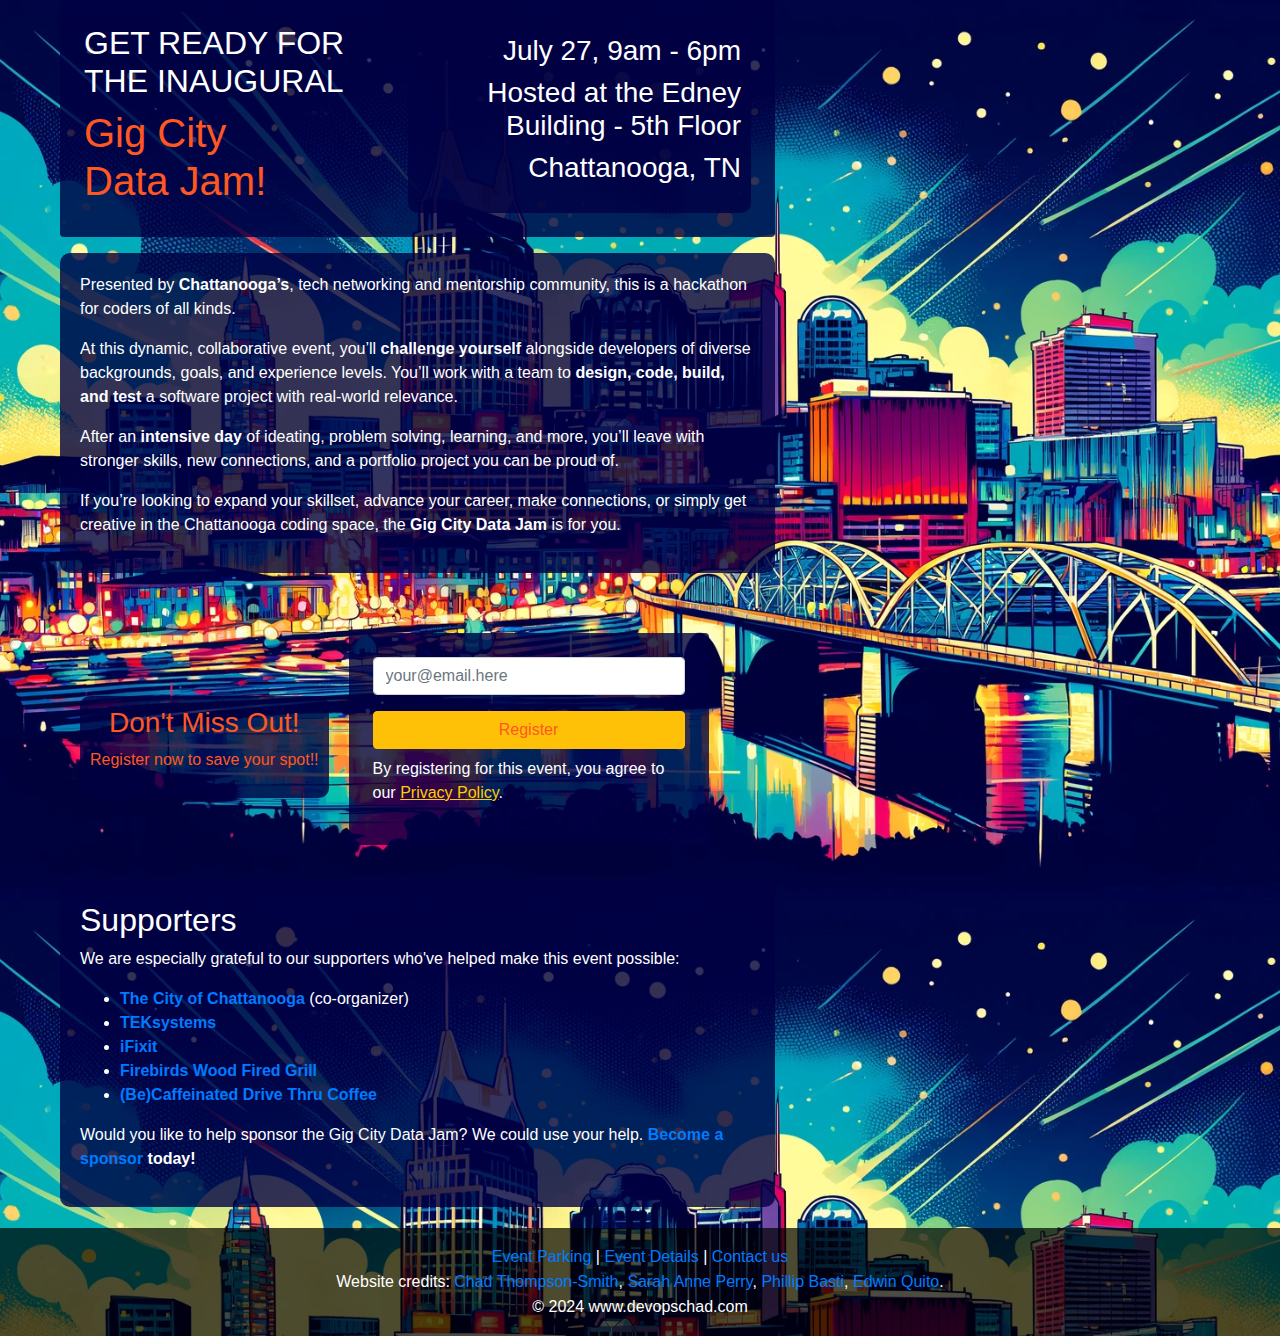
<file: frontend/index.html>
<!DOCTYPE html>
<html lang="en">
  <head>
    <meta charset="UTF-8" />
    <meta name="viewport" content="width=device-width, initial-scale=1.0" />
    <title>Hackathon Signup</title>
    <link
      href="https://maxcdn.bootstrapcdn.com/bootstrap/4.5.2/css/bootstrap.min.css"
      rel="stylesheet"
    />
    <style>
      .footer p {
        margin: 1px 0; /* Adjust the margin as needed */
      }
    </style>
  </head>
  <body
    style="
      font-family: Arial, sans-serif;
      background-image: url('assets/abstract_chattskyline.jpg');
      background-size: cover;
      background-position: center;
      margin: 0;
      padding: 0;
      color: white;
      display: flex;
      flex-direction: column;
      height: 100vh;
    "
  >
    <div
      class="container"
      style="
        flex: 1;
        display: flex;
        flex-direction: column;
        justify-content: flex-start;
        align-items: flex-start;
        padding: 0px;
        max-width: 1200px;
        padding-left: 20px;
      "
    >
      <div
        class="header text-left p-4 rounded mb-3"
        style="
          background-color: rgba(0, 0, 68, 0.8);
          padding: 20px;
          border-radius: 10px;
          margin-bottom: 20px;
          width: 100%;
          max-width: 715px;
          display: flex;
          justify-content: space-between;
          flex-wrap: wrap;
        "
      >
        <div class="title-box" style="flex: 1; min-width: 200px">
          <h2>GET READY FOR THE INAUGURAL</h2>
          <h1 class="highlight-text" style="color: rgba(255, 87, 34, 1)">
            Gig City <br />
            Data Jam!
          </h1>
        </div>
        <div
          class="date-location-box"
          style="
            flex: 1;
            text-align: right;
            background-color: rgba(0, 0, 68, 0.8);
            padding: 10px;
            border-radius: 10px;
            min-width: 200px;
          "
        >
          <h3>July 27, 9am - 6pm</h3>
          <h3>Hosted at the Edney Building - 5th Floor</h3>
          <h3>Chattanooga, TN</h3>
        </div>
      </div>

      <div
        class="info-box"
        style="
          padding: 20px;
          border-radius: 10px;
          margin-bottom: 20px;
          width: 100%;
          max-width: 715px;
          background-color: rgba(0, 0, 68, 0.8);
          color: #ffffff;
        "
      >
        <p>
          Presented by <strong>Chattanooga’s</strong>, tech networking and
          mentorship community, this is a hackathon for coders of all kinds.
        </p>
        <p>
          At this dynamic, collaborative event, you’ll
          <strong>challenge yourself</strong> alongside developers of diverse
          backgrounds, goals, and experience levels. You’ll work with a team to
          <strong>design, code, build, and test</strong> a software project with
          real-world relevance.
        </p>
        <p>
          After an <strong>intensive day</strong> of ideating, problem solving,
          learning, and more, you’ll leave with stronger skills, new
          connections, and a portfolio project you can be proud of.
        </p>
        <p>
          If you’re looking to expand your skillset, advance your career, make
          connections, or simply get creative in the Chattanooga coding space,
          the <strong>Gig City Data Jam</strong> is for you.
        </p>
      </div>

      <div
        class="signup-section"
        style="
          display: flex;
          align-items: center;
          margin-top: 20px;
          flex-wrap: wrap;
        "
      >
        <div
          class="signup-info highlight-text"
          style="
            margin-left: 20px;
            padding: 10px;
            border-radius: 10px;
            background-color: rgba(0, 0, 68, 0.8);
            color: rgba(255, 87, 34, 1);
            text-align: center;
          "
        >
          <h3>Don't Miss Out!</h3>
          <p>Register now to save your spot!!</p>
        </div>
        <div
          class="signup-form-container"
          style="
            padding: 20px;
            border-radius: 10px;
            width: 100%;
            max-width: 400px;
          "
        >
          <form
            id="emailForm"
            class="signup-form text-white p-4 rounded mb-3"
            style="background-color: rgba(0, 0, 68, 0.8); color: #ffffff"
          >
            <input
              type="email"
              id="email"
              name="email"
              class="form-control mb-3"
              required
              placeholder="your@email.here"
            />
            <button
              type="submit"
              class="btn btn-warning w-100 highlight-text"
              style="color: rgba(255, 87, 34, 1)"
            >
              Register
            </button>
            <div
              class="privacy-policy text-white mt-2"
              style="margin-top: 20px"
            >
              <p>
                By registering for this event, you agree to our
                <a
                  href="privacy-policy.html"
                  style="color: #ffcc00; text-decoration: underline"
                  >Privacy Policy</a
                >.
              </p>
            </div>
          </form>
        </div>
      </div>

      <div
        class="info-box"
        style="
          padding: 20px;
          border-radius: 10px;
          margin-bottom: 20px;
          width: 100%;
          max-width: 715px;
          background-color: rgba(0, 0, 68, 0.8);
          color: #ffffff;
        "
      >
        <h2>Supporters</h2>
        <p>
          We are especially grateful to our supporters who've helped make this event possible:
        </p>
        <ul>
          <li>
            <b><a href="https://chattanooga.gov">
              The City of Chattanooga
            </a></b>
            (co-organizer)
          </li>
          <li>
            <b><a href="https://www.teksystems.com/">TEKsystems</a></b>
          </li>
          <li>
            <b><a href="https://www.ifixit.com/">iFixit</a></b>
          </li>
          <li>
            <b><a href="https://firebirdsrestaurants.com/chattanooga">
              Firebirds Wood Fired Grill
            </a></b>
          </li>
          <li>
            <b><a href="https://www.becaffcoffee.com/">
              (Be)Caffeinated Drive Thru Coffee
            </a></b>
          </li>
        </ul>
        <p>
          Would you like to help sponsor the Gig City Data Jam? We could use
          your help.
          <strong>
            <a href="./sponsor-us.html">Become a sponsor</a> today!
          </strong>
        </p>
      </div>
    </div>
    <footer
      class="footer text-white text-center p-3"
      style="
        background: rgba(0, 0, 0, 0.7);
        padding: 10px;
        width: 100%;
        text-align: center;
        margin: 1px 0;
      "
    >
      <p>
        <a href="./assets/parking.svg">Event Parking</a> |
        <a href="event-details.html">Event Details</a> |
        <a href="contact-us.html">Contact us</a>
      </p>
      <p>
        Website credits:
        <a
          href="https://www.linkedin.com/in/chad-thompson-smith/"
          target="_blank"
          >Chad Thompson-Smith</a
        >,
        <a href="https://www.linkedin.com/in/sarahanneperry/" target="_blank"
          >Sarah Anne Perry</a
        >,
        <a href="https://www.linkedin.com/in/phillip-basti/" target="_blank"
          >Phillip Basti</a
        >,
        <a
          href="https://www.linkedin.com/in/edwin-quito-331b28291/"
          target="_blank"
          >Edwin Quito</a
        >.
      </p>
      <p>© 2024 www.devopschad.com</p>
    </footer>
    <script>
      document
        .getElementById("emailForm")
        .addEventListener("submit", async function (event) {
          event.preventDefault();
          const email = document.getElementById("email").value;
          try {
            const response = await fetch(
              "https://w8bl4jfs0h.execute-api.us-east-1.amazonaws.com/prod/subscribe",
              {
                method: "POST",
                headers: {
                  "Content-Type": "application/json",
                },
                body: JSON.stringify({ email }),
              }
            );
            if (response.ok) {
              alert(`Registered successfully with email: ${email}`);
              window.location.href = "success.html";
            } else {
              alert("Failed to register.");
            }
          } catch (error) {
            console.error("Error:", error);
            alert("An error occurred.");
          }
        });
    </script>
  </body>
</html>
</file>
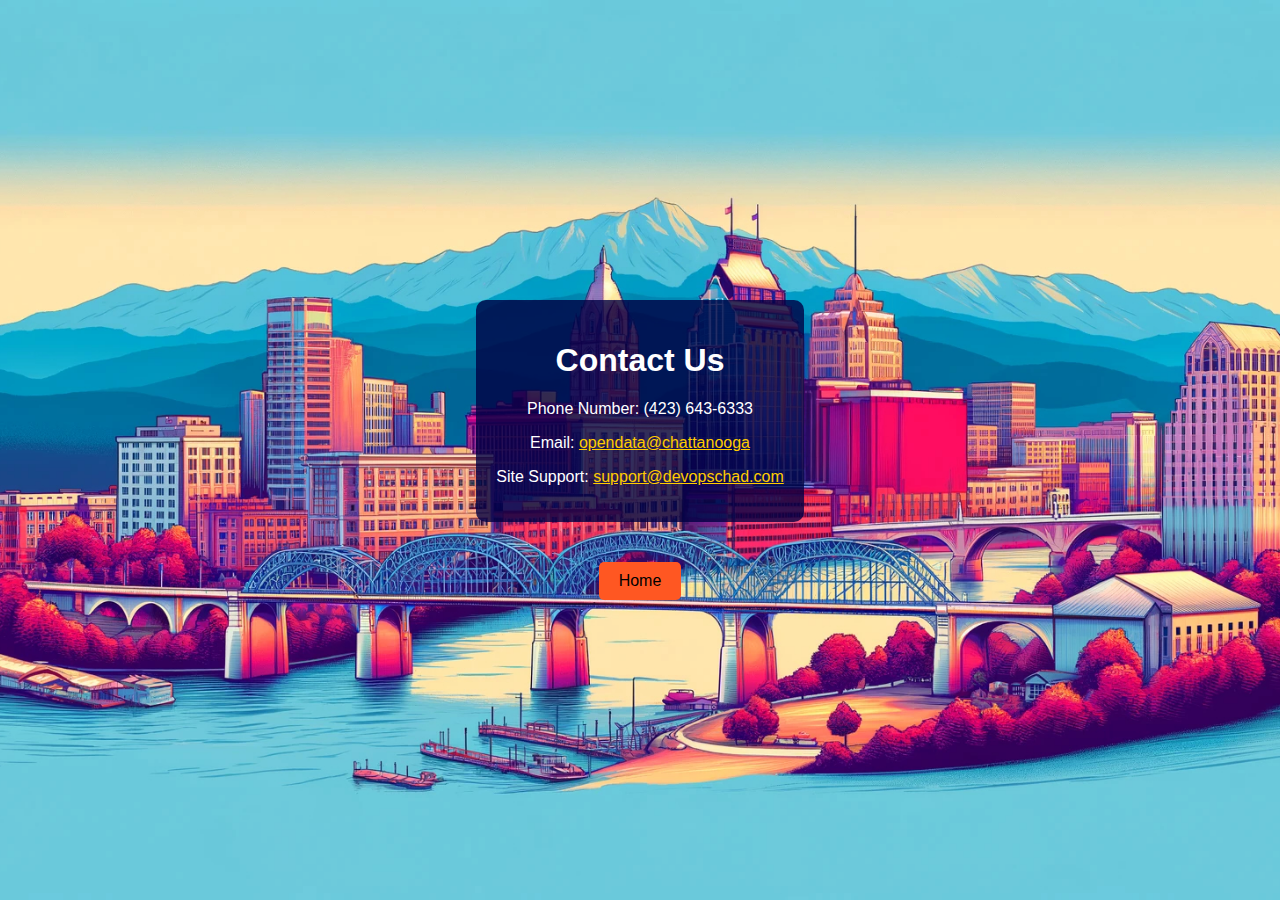
<file: frontend/contact-us.html>
<!DOCTYPE html>
<html lang="en">
  <head>
    <meta charset="UTF-8" />
    <meta name="viewport" content="width=device-width, initial-scale=1.0" />
    <title>Contact Us</title>
    <style>
      .home-button {
        display: inline-block;
        padding: 10px 20px;
        background-color: rgba(255, 87, 34, 1);
        color: #000;
        text-decoration: none;
        border-radius: 5px;
        margin-top: 20px;
        text-align: center;
        transition: background-color 0.3s;
      }
      .home-button:hover {
        background-color: darkblue;
      }
    </style>
  </head>
  <body
    style="
      font-family: Arial, sans-serif;
      background-image: url('assets/chattskyline.jpg');
      background-size: cover;
      background-position: center;
      margin: 0;
      padding: 0;
      color: white;
      display: flex;
      flex-direction: column;
      height: 100vh;
      justify-content: center;
      align-items: center;
    "
  >
    <div
      style="
        display: flex;
        flex-direction: column;
        justify-content: center;
        align-items: center;
        width: 100%;
        height: 100%;
      "
    >
      <div
        style="
          background-color: rgba(0, 0, 68, 0.8);
          padding: 20px;
          border-radius: 10px;
          text-align: center;
          margin-bottom: 20px;
        "
      >
        <h1>Contact Us</h1>
        <p>Phone Number: (423) 643-6333</p>
        <p>
          Email:
          <a
            href="mailto:opendata@chattanooga"
            style="color: #ffcc00; text-decoration: underline"
            >opendata@chattanooga</a
          >
        </p>
        <p>
          Site Support:
          <a
            href="mailto:support@devopschad.com"
            style="color: #ffcc00; text-decoration: underline"
            >support@devopschad.com</a
          >
        </p>
      </div>
      <a href="index.html" class="home-button">Home</a>
    </div>
  </body>
</html>
</file>
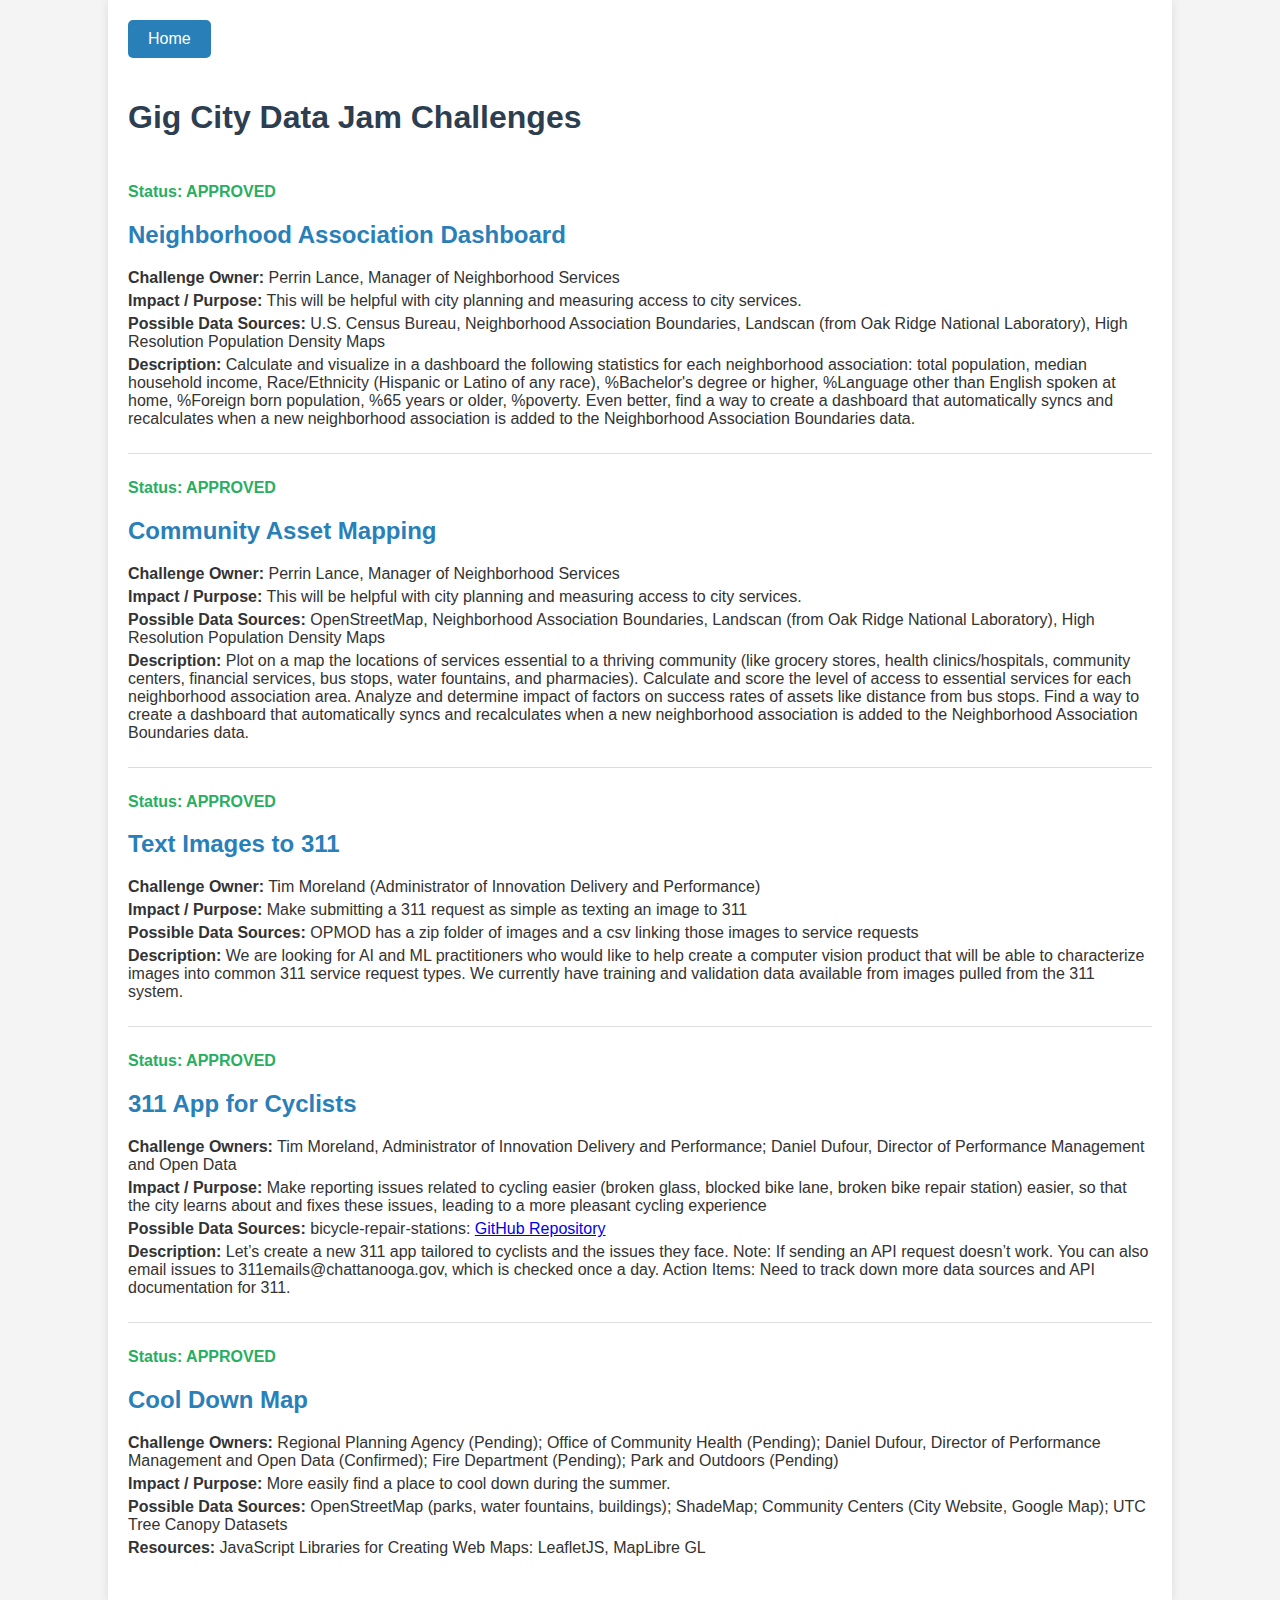
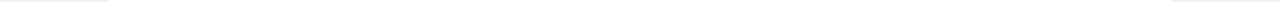
<file: frontend/event-details.html>
<!DOCTYPE html>
<html lang="en">
  <head>
    <meta charset="UTF-8" />
    <meta name="viewport" content="width=device-width, initial-scale=1.0" />
    <title>Event Details - Gig City Data Jam Challenges</title>
    <style>
      body {
        font-family: Arial, sans-serif;
        background-color: #f4f4f4;
        color: #333;
        margin: 0;
        padding: 0;
      }
      .container {
        width: 80%;
        margin: 0 auto;
        padding: 20px;
        background-color: #fff;
        box-shadow: 0 0 10px rgba(0, 0, 0, 0.1);
      }
      h1 {
        color: #2c3e50;
      }
      .home-button {
        display: inline-block;
        margin-bottom: 20px;
        padding: 10px 20px;
        background-color: #2980b9;
        color: #fff;
        text-decoration: none;
        border-radius: 5px;
      }
      .home-button:hover {
        background-color: #1f6391;
      }
      .challenge {
        border-bottom: 1px solid #ddd;
        padding: 20px 0;
      }
      .challenge:last-child {
        border-bottom: none;
      }
      .challenge h2 {
        color: #2980b9;
      }
      .challenge p {
        margin: 5px 0;
      }
      .challenge .status {
        font-weight: bold;
        color: #27ae60;
      }
      .challenge .pending {
        color: #e67e22;
      }
    </style>
  </head>
  <body>
    <div class="container">
      <a href="index.html" class="home-button">Home</a>
      <h1>Gig City Data Jam Challenges</h1>

      <div class="challenge">
        <p class="status">Status: APPROVED</p>
        <h2>Neighborhood Association Dashboard</h2>
        <p>
          <strong>Challenge Owner:</strong> Perrin Lance, Manager of
          Neighborhood Services
        </p>
        <p>
          <strong>Impact / Purpose:</strong> This will be helpful with city
          planning and measuring access to city services.
        </p>
        <p>
          <strong>Possible Data Sources:</strong> U.S. Census Bureau,
          Neighborhood Association Boundaries, Landscan (from Oak Ridge National
          Laboratory), High Resolution Population Density Maps
        </p>
        <p>
          <strong>Description:</strong> Calculate and visualize in a dashboard
          the following statistics for each neighborhood association: total
          population, median household income, Race/Ethnicity (Hispanic or
          Latino of any race), %Bachelor's degree or higher, %Language other
          than English spoken at home, %Foreign born population, %65 years or
          older, %poverty. Even better, find a way to create a dashboard that
          automatically syncs and recalculates when a new neighborhood
          association is added to the Neighborhood Association Boundaries data.
        </p>
      </div>

      <div class="challenge">
        <p class="status">Status: APPROVED</p>
        <h2>Community Asset Mapping</h2>
        <p>
          <strong>Challenge Owner:</strong> Perrin Lance, Manager of
          Neighborhood Services
        </p>
        <p>
          <strong>Impact / Purpose:</strong> This will be helpful with city
          planning and measuring access to city services.
        </p>
        <p>
          <strong>Possible Data Sources:</strong> OpenStreetMap, Neighborhood
          Association Boundaries, Landscan (from Oak Ridge National Laboratory),
          High Resolution Population Density Maps
        </p>
        <p>
          <strong>Description:</strong> Plot on a map the locations of services
          essential to a thriving community (like grocery stores, health
          clinics/hospitals, community centers, financial services, bus stops,
          water fountains, and pharmacies). Calculate and score the level of
          access to essential services for each neighborhood association area.
          Analyze and determine impact of factors on success rates of assets
          like distance from bus stops. Find a way to create a dashboard that
          automatically syncs and recalculates when a new neighborhood
          association is added to the Neighborhood Association Boundaries data.
        </p>
      </div>

      <div class="challenge">
        <p class="status">Status: APPROVED</p>
        <h2>Text Images to 311</h2>
        <p>
          <strong>Challenge Owner:</strong> Tim Moreland (Administrator of
          Innovation Delivery and Performance)
        </p>
        <p>
          <strong>Impact / Purpose:</strong> Make submitting a 311 request as
          simple as texting an image to 311
        </p>
        <p>
          <strong>Possible Data Sources:</strong> OPMOD has a zip folder of
          images and a csv linking those images to service requests
        </p>
        <p>
          <strong>Description:</strong> We are looking for AI and ML
          practitioners who would like to help create a computer vision product
          that will be able to characterize images into common 311 service
          request types. We currently have training and validation data
          available from images pulled from the 311 system.
        </p>
      </div>

      <div class="challenge">
        <p class="status">Status: APPROVED</p>
        <h2>311 App for Cyclists</h2>
        <p>
          <strong>Challenge Owners:</strong> Tim Moreland, Administrator of
          Innovation Delivery and Performance; Daniel Dufour, Director of
          Performance Management and Open Data
        </p>
        <p>
          <strong>Impact / Purpose:</strong> Make reporting issues related to
          cycling easier (broken glass, blocked bike lane, broken bike repair
          station) easier, so that the city learns about and fixes these issues,
          leading to a more pleasant cycling experience
        </p>
        <p>
          <strong>Possible Data Sources:</strong> bicycle-repair-stations:
          <a
            href="https://github.com/officeofperformancemanagement/bicycle-repair-stations"
            >GitHub Repository</a
          >
        </p>
        <p>
          <strong>Description:</strong> Let’s create a new 311 app tailored to
          cyclists and the issues they face. Note: If sending an API request
          doesn’t work. You can also email issues to 311emails@chattanooga.gov,
          which is checked once a day. Action Items: Need to track down more
          data sources and API documentation for 311.
        </p>
      </div>

      <div class="challenge">
        <p class="status">Status: APPROVED</p>
        <h2>Cool Down Map</h2>
        <p>
          <strong>Challenge Owners:</strong> Regional Planning Agency (Pending);
          Office of Community Health (Pending); Daniel Dufour, Director of
          Performance Management and Open Data (Confirmed); Fire Department
          (Pending); Park and Outdoors (Pending)
        </p>
        <p>
          <strong>Impact / Purpose:</strong> More easily find a place to cool
          down during the summer.
        </p>
        <p>
          <strong>Possible Data Sources:</strong> OpenStreetMap (parks, water
          fountains, buildings); ShadeMap; Community Centers (City Website,
          Google Map); UTC Tree Canopy Datasets
        </p>
        <p>
          <strong>Resources:</strong> JavaScript Libraries for Creating Web
          Maps: LeafletJS, MapLibre GL
        </p>
      </div>
<!--
      <div class="challenge">
        <p class="status pending">Status: PENDING</p>
        <h2>Recycling Map</h2>
        <p><strong>Challenge Owner:</strong> Philip Basti</p>
        <p>
          <strong>Impact / Purpose:</strong> Make it easier to know what and
          where to recycle, leading to more recycling.
        </p>
        <p>
          <strong>Possible Data Sources:</strong> OpenStreetMap, City Website
        </p>
      </div>

      <div class="challenge">
        <p class="status pending">Status: PENDING - Waiting for CARTA Input</p>
        <h2>Better Bus Map</h2>
        <p>
          <strong>Challenge Owner:</strong> Daniel Dufour, Director of
          Performance Management and Open Data
        </p>
        <p>
          <strong>Impact / Purpose:</strong> Make catching the bus a more
          pleasant experience, leading to more ridership.
        </p>
        <p>
          <strong>Possible Data Sources:</strong> CARTA Live Bus Tracker, CARTA
          Google Transit Feed Specification Bus Schedules:
          <a href="https://www.gocarta.org/about/developers-center/"
            >CARTA Developers Center</a
          >; API Endpoint:
          <a
            href="http://bustracker.gocarta.org/bustime/map/getBusesForRoute.jsp?route=4"
            >Get Buses For Route</a
          >
        </p>
        <p>
          <strong>Description:</strong> The live bus tracker has some
          limitations and it’s time for a new modern version. It would be great
          if it had the following features: Works great on any device (Smart
          Phone, Tablet or Desktop); Remembers favorite bus routes; Animates
          buses so they don’t look as if they are jumping every time a new
          location is pinged. This would require some extrapolation and
          estimation of location based on speed and direction; Loads location
          based on URL parameters. Action Items: OPMOD needs to follow up with
          CARTA on this and if they have input on other priorities/challenges.
        </p>
      </div>
-->
    </div>
  </body>
</html>
</file>
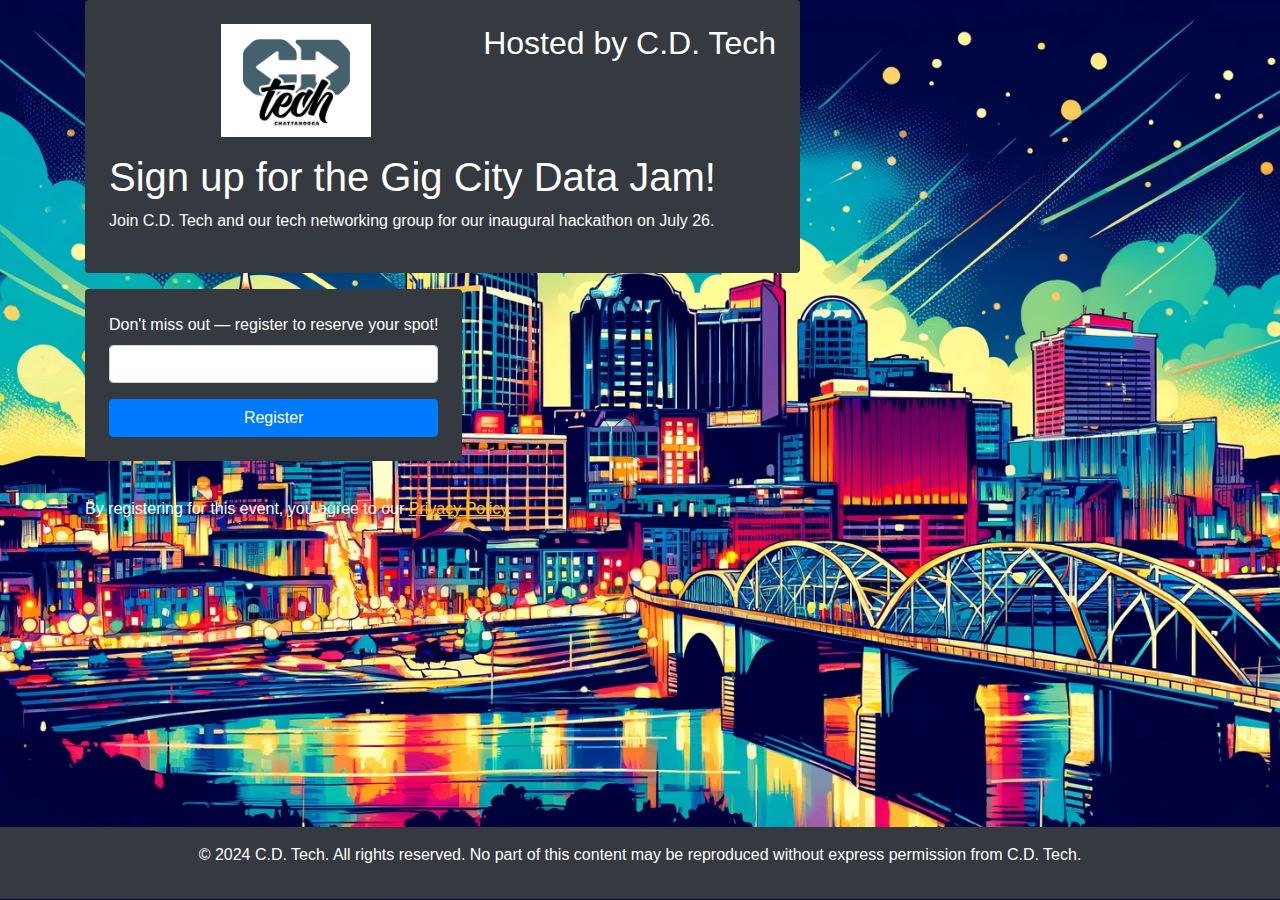
<file: frontend/oldindex.html>
<!DOCTYPE html>
<html lang="en">
  <head>
    <meta charset="UTF-8" />
    <meta name="viewport" content="width=device-width, initial-scale=1.0" />
    <title>Hackathon Signup</title>
    <link rel="stylesheet" href="styles.css" />
    <link
      href="https://maxcdn.bootstrapcdn.com/bootstrap/4.5.2/css/bootstrap.min.css"
      rel="stylesheet"
    />
  </head>
  <body>
    <div class="container">
      <div class="header text-left bg-dark text-white p-4 rounded mb-3">
        <img
          src="assets/CD_Tech_Chattanooga_Logo.jpg"
          alt="C.D. Tech Logo"
          class="cdtech-logo mb-3"
        />
        <h2>Hosted by C.D. Tech</h2>
        <h1>Sign up for the Gig City Data Jam!</h1>
        <p>
          Join C.D. Tech and our tech networking group for our inaugural
          hackathon on July 26.
        </p>
        <!-- <div class="sponsors">
          <img
            src="assets/sponsor1_logo.png"
            alt="Sponsor 1 Logo"
            class="sponsor-logo"
          />
          <img
            src="assets/sponsor2_logo.png"
            alt="Sponsor 2 Logo"
            class="sponsor-logo"
          />
        </div> -->
      </div>
      <form
        id="emailForm"
        class="signup-form bg-dark text-white p-4 rounded mb-3"
      >
        <label for="email"
          >Don't miss out — register to reserve your spot!</label
        >
        <input
          type="email"
          id="email"
          name="email"
          class="form-control mb-3"
          required
        />
        <button type="submit" class="btn btn-primary w-100">Register</button>
      </form>
      <div class="privacy-policy text-white">
        <p>
          By registering for this event, you agree to our
          <a href="privacy-policy.html">Privacy Policy</a>.
        </p>
      </div>
    </div>
    <footer class="bg-dark text-white text-center p-3">
      <p>
        © 2024 C.D. Tech. All rights reserved. No part of this content may be
        reproduced without express permission from C.D. Tech.
      </p>
    </footer>
    <script>
      document
        .getElementById("emailForm")
        .addEventListener("submit", async function (event) {
          event.preventDefault();
          const email = document.getElementById("email").value;
          try {
            const response = await fetch(
              "https://w8bl4jfs0h.execute-api.us-east-1.amazonaws.com/prod/subscribe",
              {
                method: "POST",
                headers: {
                  "Content-Type": "application/json",
                },
                body: JSON.stringify({ email }),
              }
            );
            if (response.ok) {
              alert(`Registered successfully with email: ${email}`);
              window.location.href = "success.html";
            } else {
              alert("Failed to register.");
            }
          } catch (error) {
            console.error("Error:", error);
            alert("An error occurred.");
          }
        });
    </script>
  </body>
</html>
</file>
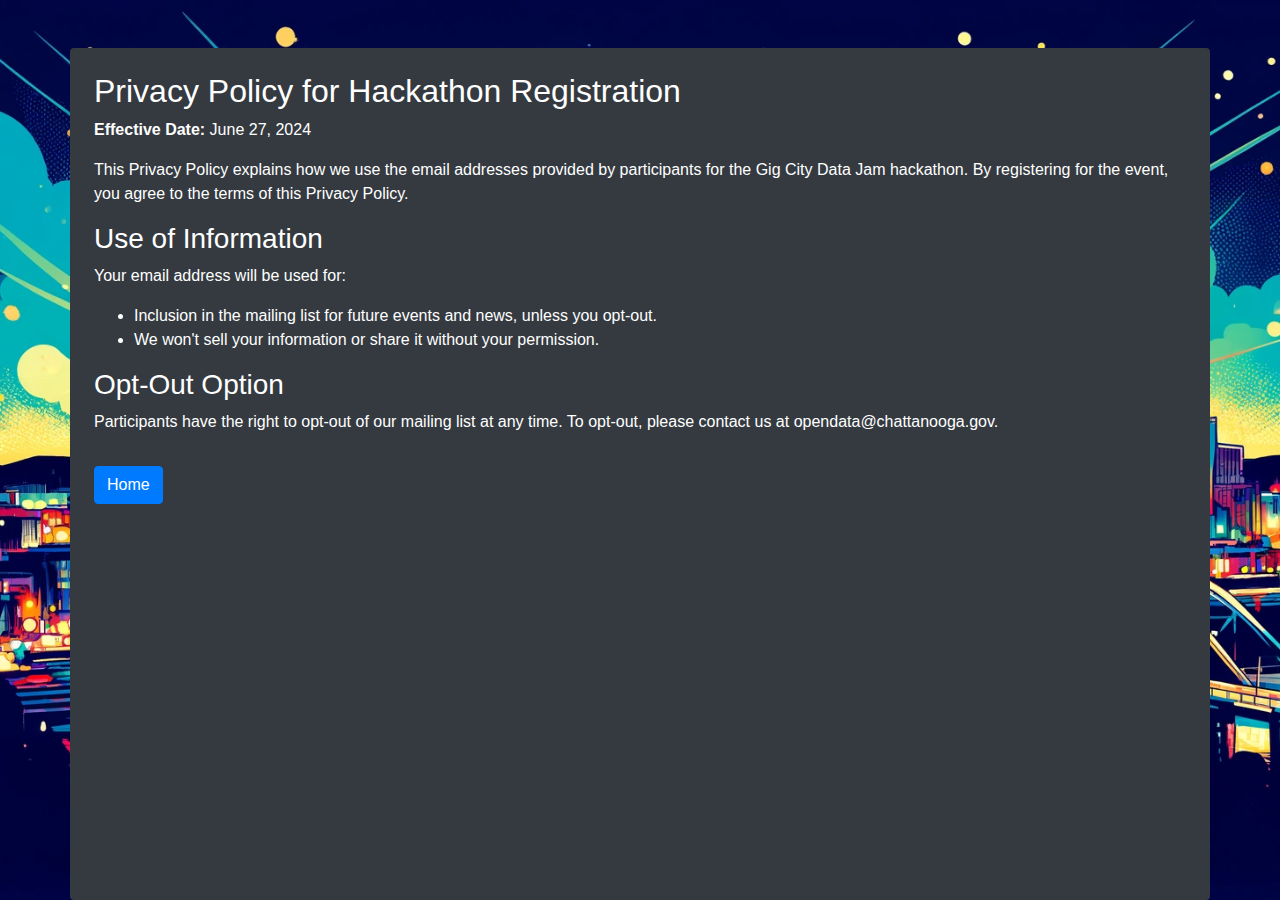
<file: frontend/privacy-policy.html>
<!DOCTYPE html>
<html lang="en">
  <head>
    <meta charset="UTF-8" />
    <meta name="viewport" content="width=device-width, initial-scale=1.0" />
    <title>Privacy Policy</title>
    <link rel="stylesheet" href="styles.css" />
    <link
      href="https://maxcdn.bootstrapcdn.com/bootstrap/4.5.2/css/bootstrap.min.css"
      rel="stylesheet"
    />
  </head>
  <body>
    <div class="container bg-dark text-white p-4 rounded mt-5">
      <h2>Privacy Policy for Hackathon Registration</h2>
      <p><strong>Effective Date:</strong> June 27, 2024</p>
      <p>
        This Privacy Policy explains how we use the email addresses provided by
        participants for the Gig City Data Jam hackathon. By registering for the
        event, you agree to the terms of this Privacy Policy.
      </p>
      <h3>Use of Information</h3>
      <p>Your email address will be used for:</p>
      <ul>
        <li>
          Inclusion in the mailing list for future events and news, unless you
          opt-out.
        </li>
        <li>
          We won't sell your information or share it without your permission.
        </li>
      </ul>

      <h3>Opt-Out Option</h3>
      <p>
        Participants have the right to opt-out of our mailing list at any time.
        To opt-out, please contact us at opendata@chattanooga.gov.
      </p>
      <a href="index.html" class="btn btn-primary mt-3">Home</a>
    </div>
  </body>
</html>
</file>
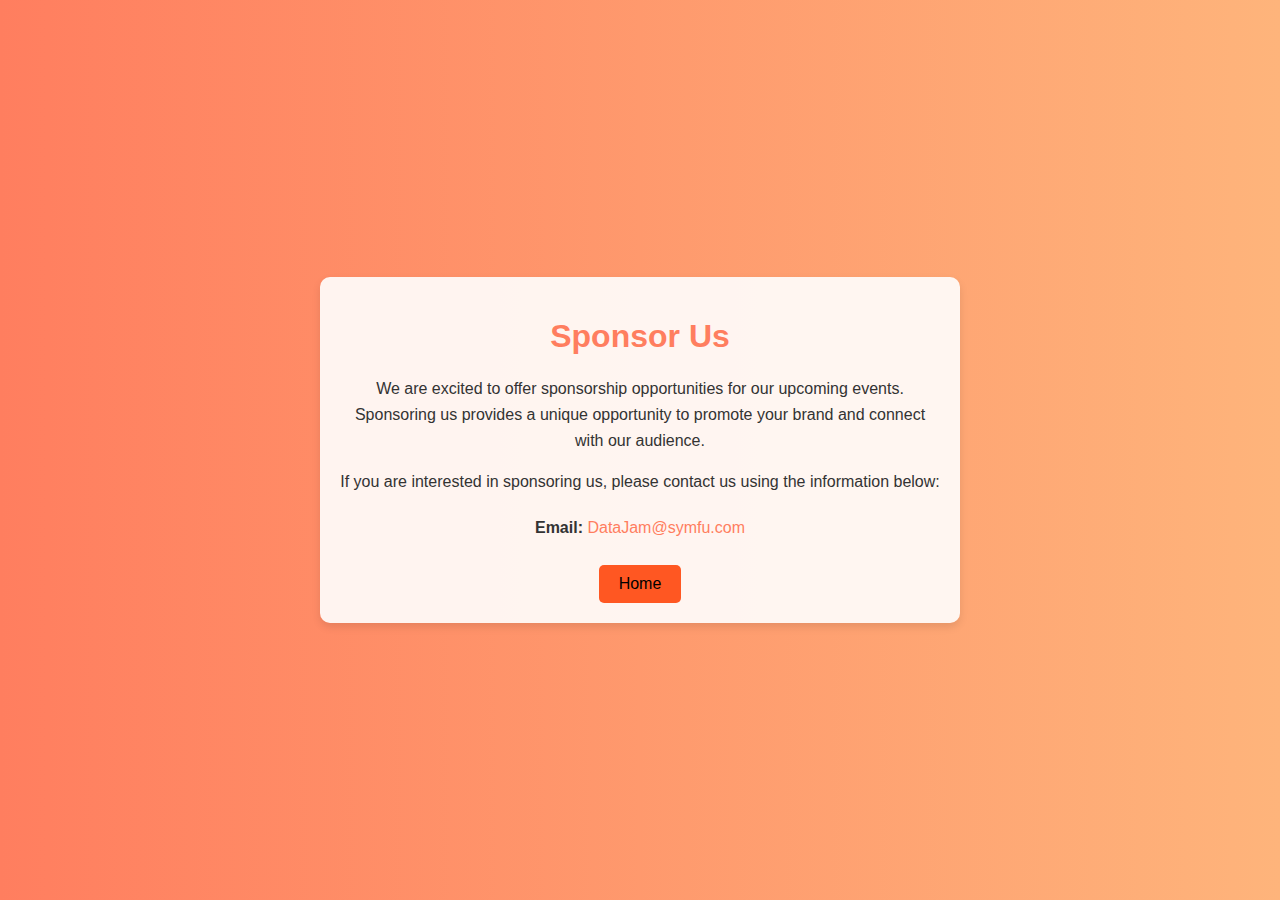
<file: frontend/sponsor-us.html>
<!DOCTYPE html>
<html lang="en">
  <head>
    <meta charset="UTF-8" />
    <meta name="viewport" content="width=device-width, initial-scale=1.0" />
    <title>Sponsor Us</title>
    <style>
      .home-button {
        display: inline-block;
        padding: 10px 20px;
        background-color: rgba(255, 87, 34, 1);
        color: #000;
        text-decoration: none;
        border-radius: 5px;
        margin-top: 20px;
        text-align: center;
        transition: background-color 0.3s;
      }
      .home-button:hover {
        background-color: darkblue;
      }

      body {
        font-family: Arial, sans-serif;
        background: linear-gradient(to right, #ff7e5f, #feb47b);
        color: #333;
        margin: 0;
        padding: 0;
        display: flex;
        justify-content: center;
        align-items: center;
        height: 100vh;
      }
      .container {
        background: rgba(255, 255, 255, 0.9);
        padding: 20px;
        border-radius: 10px;
        box-shadow: 0 4px 8px rgba(0, 0, 0, 0.1);
        max-width: 600px;
        text-align: center;
      }
      h1 {
        color: #ff7e5f;
      }
      p {
        line-height: 1.6;
      }
      .contact-info {
        margin-top: 20px;
      }
      .contact-info p {
        margin: 5px 0;
      }
      .contact-info a {
        color: #ff7e5f;
        text-decoration: none;
      }
      .contact-info a:hover {
        text-decoration: underline;
      }
    </style>
  </head>
  <body>
    <div class="container">
      <h1>Sponsor Us</h1>
      <p>
        We are excited to offer sponsorship opportunities for our upcoming
        events. Sponsoring us provides a unique opportunity to promote your
        brand and connect with our audience.
      </p>
      <p>
        If you are interested in sponsoring us, please contact us using the
        information below:
      </p>
      <div class="contact-info">
        <p>
          <strong>Email:</strong>
          <a href="mailto:DataJam@symfu.com?subject=Sponsorship">DataJam@symfu.com</a>
        </p>
      </div>
      <a href="index.html" class="home-button">Home</a>
    </div>
  </body>
</html>
</file>
<file: frontend/styles.css>
body {
  font-family: Arial, sans-serif;
  background-size: cover;
  background-position: center;
  margin: 0;
  padding: 0;
  color: white;
  display: flex;
  flex-direction: column;
  height: 100vh;
}

.container {
  flex: 1;
  display: flex;
  flex-direction: column;
  justify-content: flex-start;
  align-items: flex-start;
  padding: 0px;
  max-width: 1200px; /* Increased max width */
  padding-left: 20px; /* Add padding to the left */
}

.header {
  background-color: rgba(0, 0, 68, 0.8); 
  padding: 20px;
  border-radius: 10px;
  margin-bottom: 20px;
  width: 100%;
  max-width: 715px;
  display: flex;
  justify-content: space-between;
  flex-wrap: wrap;
}

.cdtech-logo {
  width: 150px;
  margin: 0 auto; /* Center the logo horizontally */
}

.navbar {
  display: flex;
  justify-content: center; /* Center the logo horizontally */
  background-color: rgba(0, 0, 68, 0.8); 
  padding: 10px;
  position: relative;
  width: 100%;
  max-width: 1200px;
}

.header, .info-box, .signup-form, .signup-form-container, .footer {
  background-color: rgba(0, 0, 68, 0.8); /* Updated background color */
  color: #ffffff;
}

.info-box {
  padding: 20px;
  border-radius: 10px;
  margin-bottom: 20px;
  width: 100%;
  max-width: 715px;
}

.signup-section {
  display: flex;
  align-items: center;
  margin-top: 20px;
  flex-wrap: wrap;
}

.signup-form-container {
  padding: 20px;
  border-radius: 10px;
  width: 100%;
  max-width: 400px;
}

.signup-info {
  margin-left: 20px;
  padding:  10px;
  border-radius: 10px;
  background-color: rgba(0, 0, 68, 0.8); 
  color: white;
  text-align: center;
}

.signup-section .separator {
  margin: 0 20px;
  color: #fff;
  font-size: 200px;
}

.privacy-policy {
  margin-top: 20px;
}

.privacy-policy a {
  color: #ffcc00; /* Change the link color to bright yellow */
  text-decoration: underline; /* Optional: underline to indicate a link */
}

footer {
  background: rgba(0, 0, 0, 0.7);
  padding: 10px;
  width: 100%;
  text-align: center;
  margin: 1px 0; /* Adjust the margin as needed */
}

.redirect-page {
  background-image: url('assets/chattskyline.jpg');
}

.redirect-page .container {
  justify-content: center;
  align-items: center;
  text-align: center;
}

body:not(.redirect-page) {
  background-image: url('assets/abstract_chattskyline.jpg');
}

.title-box {
  flex: 1;
  min-width: 200px;
}

.date-location-box {
  flex: 1;
  text-align: right;
  background-color: rgba(0, 0, 68, 0.8); 
  padding: 10px;
  border-radius: 10px;
  min-width: 200px;
}

.highlight-text {
  color: rgba(255, 87, 34, 1); /* Bright orange color */
}

@media (max-width: 768px) {
  .container {
    padding-left: 10px;
    padding-right: 10px;
  }

  .header {
    flex-direction: column;
    align-items: flex-start;
  }

  .date-location-box {
    text-align: left;
    margin-top: 10px;
    width: 100%;
  }

  .signup-section {
    flex-direction: column;
    align-items: flex-start;
  }

  .signup-info {
    margin-left: 0;
    width: 100%;
  }

  .signup-section .separator {
    display: none;
  }

  .navbar {
    justify-content: center; /* Center the logo horizontally */
    background-color: rgba(0, 0, 68, 0.8); 
    padding: 10px;
    position: relative;
    width: 100%;
    max-width: 1200px;
  }

  .navbar .nav-item {
    margin-right: 0;
  }
}
/* 
body.contact-page {
  display: flex;
  justify-content: center;
  align-items: center;
  height: 100vh;
}

.contact-container {
  display: flex;
  flex-direction: column;
  justify-content: center;
  align-items: center;
  width: 100%;
  height: 100%;
}

.contact-page-info-box {
  background-color: rgba(0, 0, 68, 0.8);
  padding: 20px;
  border-radius: 10px;
  text-align: center;
  margin-bottom: 20px;
}

.contact-page a {
  color: #ffcc00;
  text-decoration: underline;
}

.contact-page-home-button {
  display: inline-block;
  padding: 10px 20px;
  background-color: rgba(255, 87, 34, 1);
  color: #000;
  text-decoration: none;
  border-radius: 5px;
  margin-top: 20px;
  text-align: center;
}

.contact-page-home-button:hover {
  background-color: #3305a9;
} */
</file>
